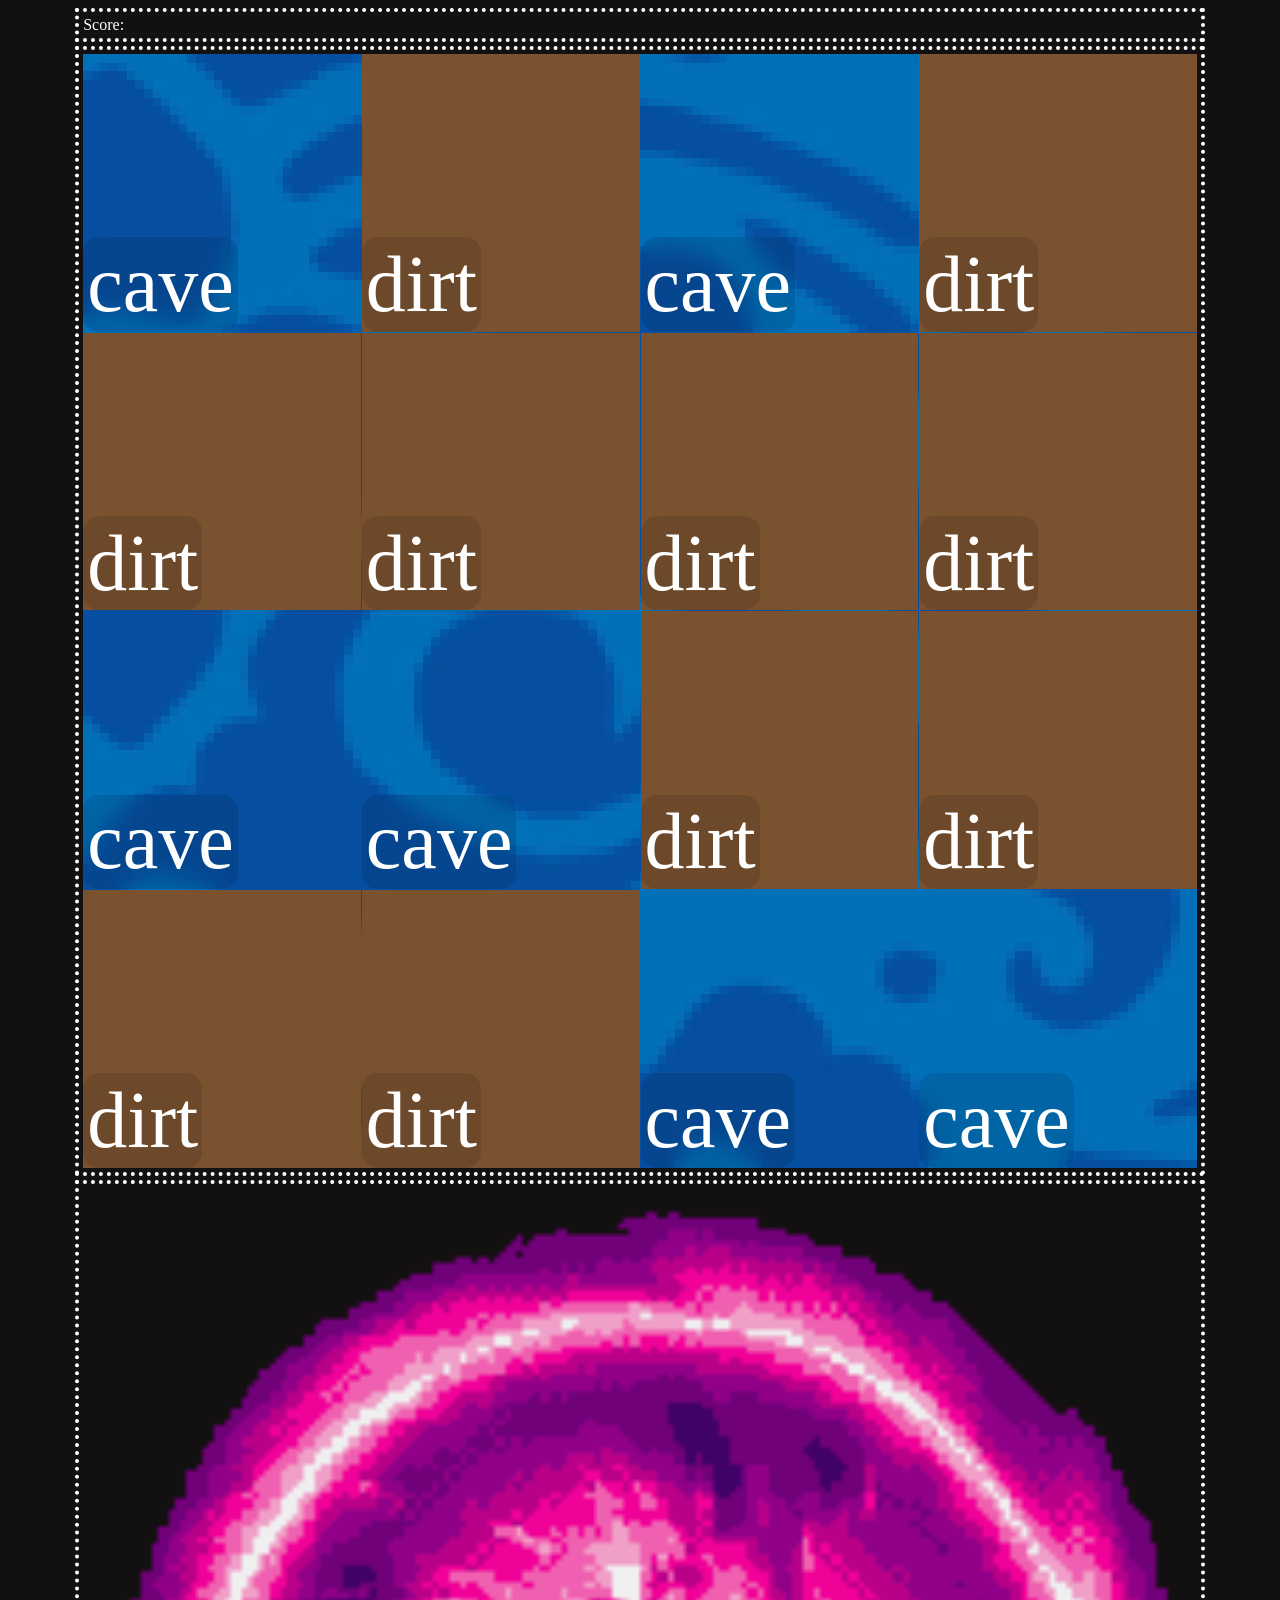
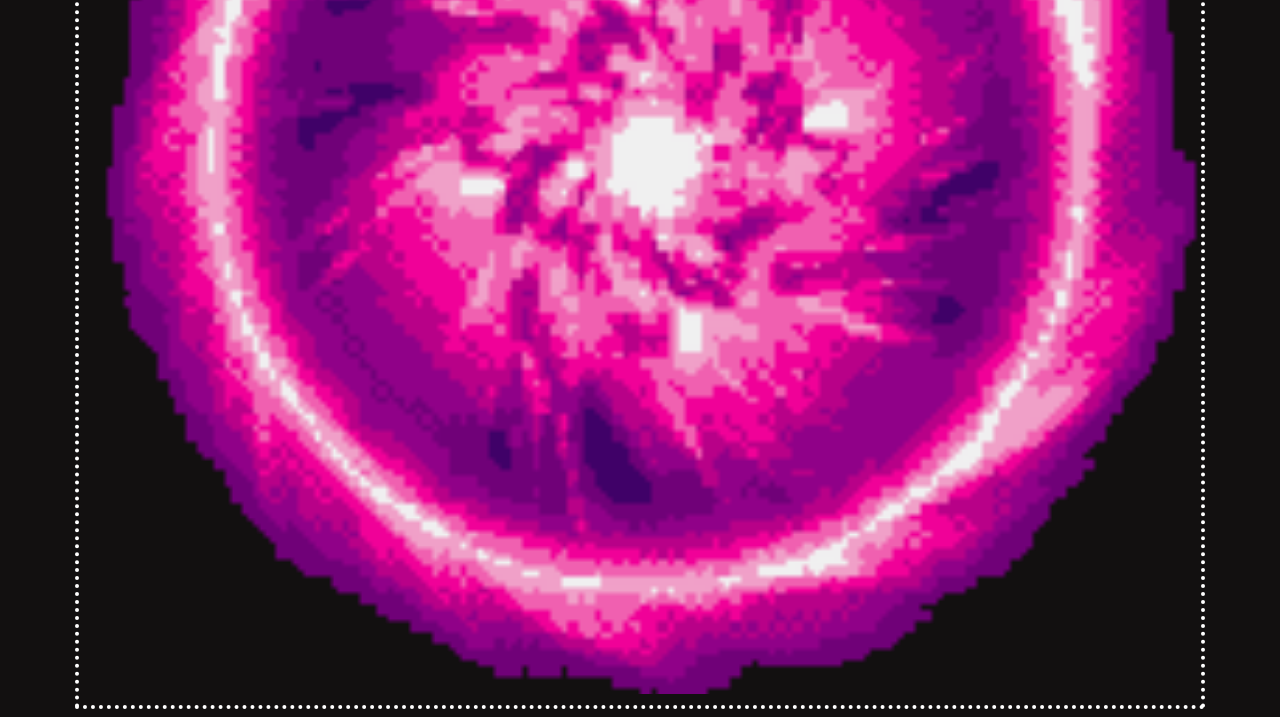
<file: index.html>
<!doctype html>
<html lang="en">
  <head>
    <meta charset="UTF-8" />
    <meta name="viewport" content="width=device-width, initial-scale=1.0" />
    <title>Fast Grind</title>
    <link rel="stylesheet" href="assets/styles/grid.css" />
    <link rel="stylesheet" href="assets/styles/anim.css" />
    <link rel="stylesheet" href="assets/styles/style.css" />
  </head>
  <body>
    <main class="main">
      <div>
        Score: <span id="score"></span>
      </div>
      <div class="wrapper">
        <div class="container" id="field"></div>
      </div>
      <div class="wrapper">
        <img src="assets/images/portal.gif" class="bowl-bg"></img>
        <div class="container" id="bowl"></div>
      </div>
    </main>
    <script type="module" src="src/test_field.js"></script>
  </body>
</html>
</file>
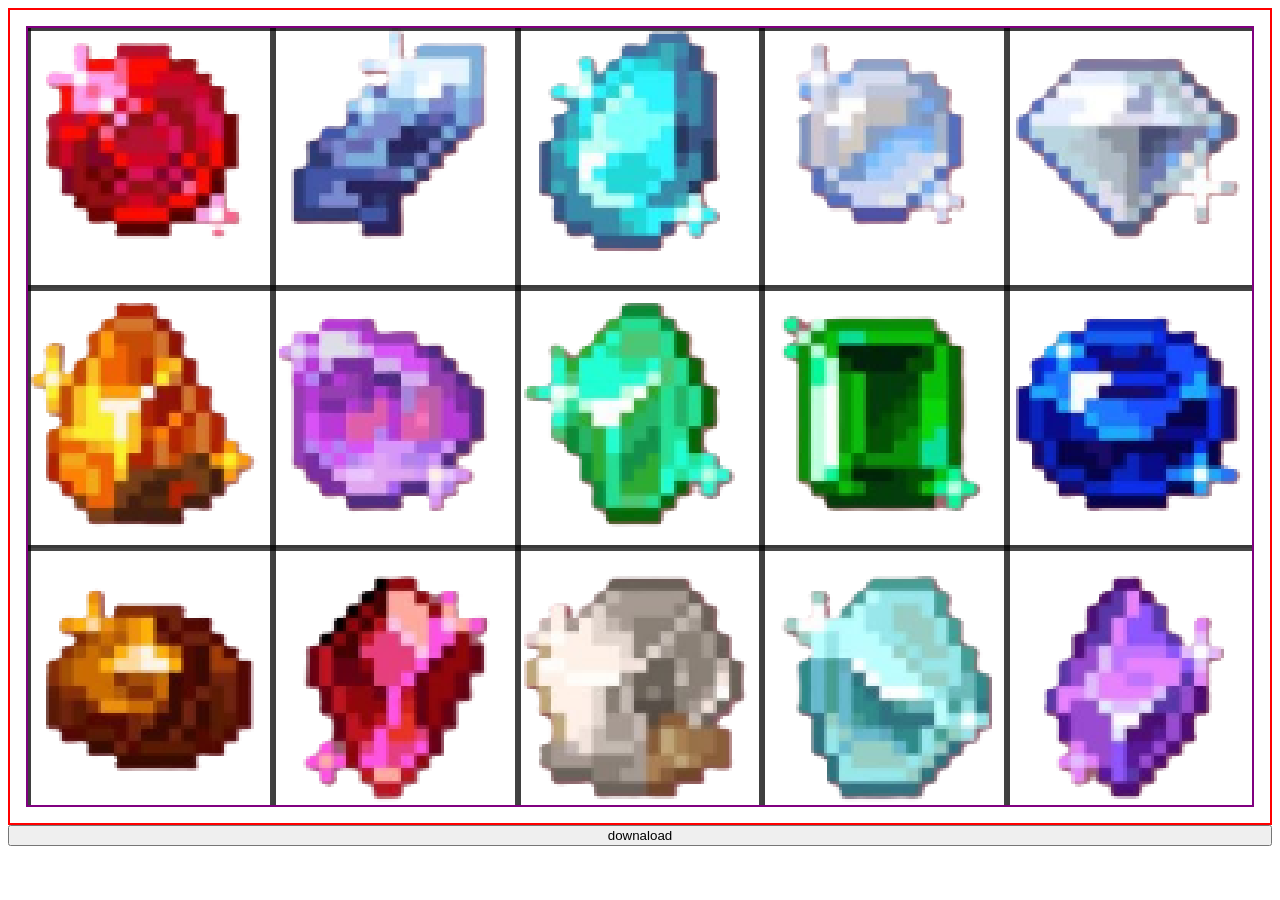
<file: tools/index.html>
<!doctype html>
<html lang="en">
  <head>
    <meta charset="UTF-8" />
    <meta name="viewport" content="width=device-width, initial-scale=1.0" />
    <title>Tools</title>
    <style>
      main {
        display: flex;
        flex-direction: column;
      }
      section {
        border: 2px solid red;
        padding: 1rem;
        display: flex;
      }
      canvas {
        image-rendering: pixelated;
        border: 2px solid purple;
        box-sizing: border-box;
        width: 100%;
      }
    </style>
  </head>
  <body>
    <main id="main">
      <section class="screen"></section>
    </main>
    <script type="module" src="./sprite.js"></script>
  </body>
</html>
</file>
<file: assets/styles/grid.css>
.container {
  position: relative;
}
.grid {
  display: grid;
  gap: 1px;
  grid-template-columns: repeat(var(--grid-columns), 1fr);
  grid-template-rows: repeat(var(--grid-rows), 1fr);

  background-image: var(--g-bg-url);
  background-size: cover;
  image-rendering: pixelated;
}
.grid .cell {
  position: relative;
  aspect-ratio: 1;

  background-image: var(--bg-url);
  background-size: cover;
  image-rendering: pixelated;

  background-color: var(--bg-color);

  color: var(--fg-color);

  display: flex;
  justify-content: center;
  align-items: center;

  user-select: none;
}

.cell_center {
  font-size: clamp(14px, 100vw / var(--grid-columns) * 0.5, 400px);
}
.cell_corner {
  position: absolute;
  font-size: clamp(4px, 100vw / var(--grid-columns) * 0.25, 400px);

  background-color: rgba(0, 0, 0, 0.1);
  padding: 0.1rem 0.25rem;
  backdrop-filter: blur(10px);
  border-radius: 1rem;
}
.cell_tl {
  top: 0;
  left: 0;
}
.cell_tr {
  top: 0;
  right: 0;
}
.cell_bl {
  bottom: 0;
  left: 0;
}
.cell_br {
  bottom: 0;
  right: 0;
}

.abs-container {
  position: relative;
  aspect-ratio: 1;
}
.abs-obj {
  position: absolute;
  aspect-ratio: 1;
  width: var(--width);
  height: var(--height);
  top: var(--top);
  left: var(--left);
  background-color: var(--color);
  transform: rotate(var(--angle));
  border-radius: 50%;

  background-image: var(--url);
  background-size: cover;
  image-rendering: pixelated;
}
.abs-obj_square {
  border-radius: 10%;
}

.bg-image {
  background-image: var(--bg-url);
  background-size: cover;
  image-rendering: pixelated;
}
</file>
<file: assets/styles/anim.css>
.shiver-animation .cell_center {
  animation: shiver 0.3s infinite linear;
}
.shiver-0 .cell {
  animation: shiver 3.2s infinite linear;
}
.shiver-1 .cell {
  animation: shiver 1.6s infinite linear;
}
.shiver-2 .cell {
  animation: shiver 0.8s infinite linear;
}
@keyframes shiver {
  0% {
    transform: translate(0, 0) rotate(0deg);
  }
  10% {
    transform: translate(-1px, 1px) rotate(-0.5deg);
  }
  20% {
    transform: translate(1px, -1px) rotate(0.5deg);
  }
  30% {
    transform: translate(-1px, -1px) rotate(-0.5deg);
  }
  40% {
    transform: translate(1px, 1px) rotate(0.5deg);
  }
  50% {
    transform: translate(-1px, 1px) rotate(-0.5deg);
  }
  60% {
    transform: translate(1px, -1px) rotate(0.5deg);
  }
  70% {
    transform: translate(-1px, -1px) rotate(-0.5deg);
  }
  80% {
    transform: translate(1px, 1px) rotate(0.5deg);
  }
  90% {
    transform: translate(-1px, -1px) rotate(-0.5deg);
  }
  100% {
    transform: translate(0, 0) rotate(0deg);
  }
}

.cell-slide {
  background-repeat: repeat; /* Allows seamless looping */
  animation: slideBg 16s linear infinite;
}
@keyframes slideBg {
  0% {
    background-position: 0 0;
  }
  100% {
    background-position: -100vw 0;
  }
}

.shake-animation {
  animation: shake-tilt 0.2s ease-in-out infinite;
}

@keyframes shake-tilt {
  0%,
  100% {
    transform: rotate(0deg);
  }
  25% {
    transform: rotate(-4deg);
  }
  75% {
    transform: rotate(4deg);
  }
}

.jump-animation .cell_center {
  animation: jump 0.2s ease-in-out infinite;
}
@keyframes jump {
  0% {
    transform: translateY(0);
    /* Fast departure from the ground */
    animation-timing-function: cubic-bezier(0.25, 0.46, 0.45, 0.94);
  }
  100% {
    /* Peak height of the jump */
    transform: translateY(-1rem);
    /* Fast descent */
    animation-timing-function: cubic-bezier(0.55, 0.085, 0.68, 0.53);
  }
}
</file>
<file: assets/styles/style.css>
body {
  background-color: #121010;
  color: white;
  touch-action: manipulation;
}
.cell {
  /* --bg-color: burlywood; */
}

.main > div {
  margin: 0.25rem;
  padding: 0.25rem;
  border: 0.25rem dotted white;
}

.text-big {
  font-size: 2rem;
}
.controls {
  width: 60%;
  justify-self: center;
  user-select: none;
  touch-action: manipulation;
}
.controls > div {
  display: flex;
  justify-content: center;
  align-items: center;
  background-color: bisque;
  aspect-ratio: 1;
  color: rgb(172, 87, 251);
  font-weight: 800;

  border-radius: 1rem;
}

.controls > div:active {
  background-color: rgb(172, 87, 251);
  color: bisque;
}

.row {
  display: flex;
  gap: 1rem;
}
.col {
  display: flex;
  flex-direction: column;
  gap: 1rem;
}
.color {
  color: black;
}

.container {
  /* max-width: 400px; */
  margin: 0 auto;
}
.controls {
  max-width: 200px;
}
.main {
  max-width: 90%;
  margin: 0 auto;
}

.bowl-bg {
  position: absolute;
  top: 0;
  left: 0;
  bottom: 0;
  right: 0;
  width: 100%;
}
.wrapper {
  position: relative;
}
</file>
